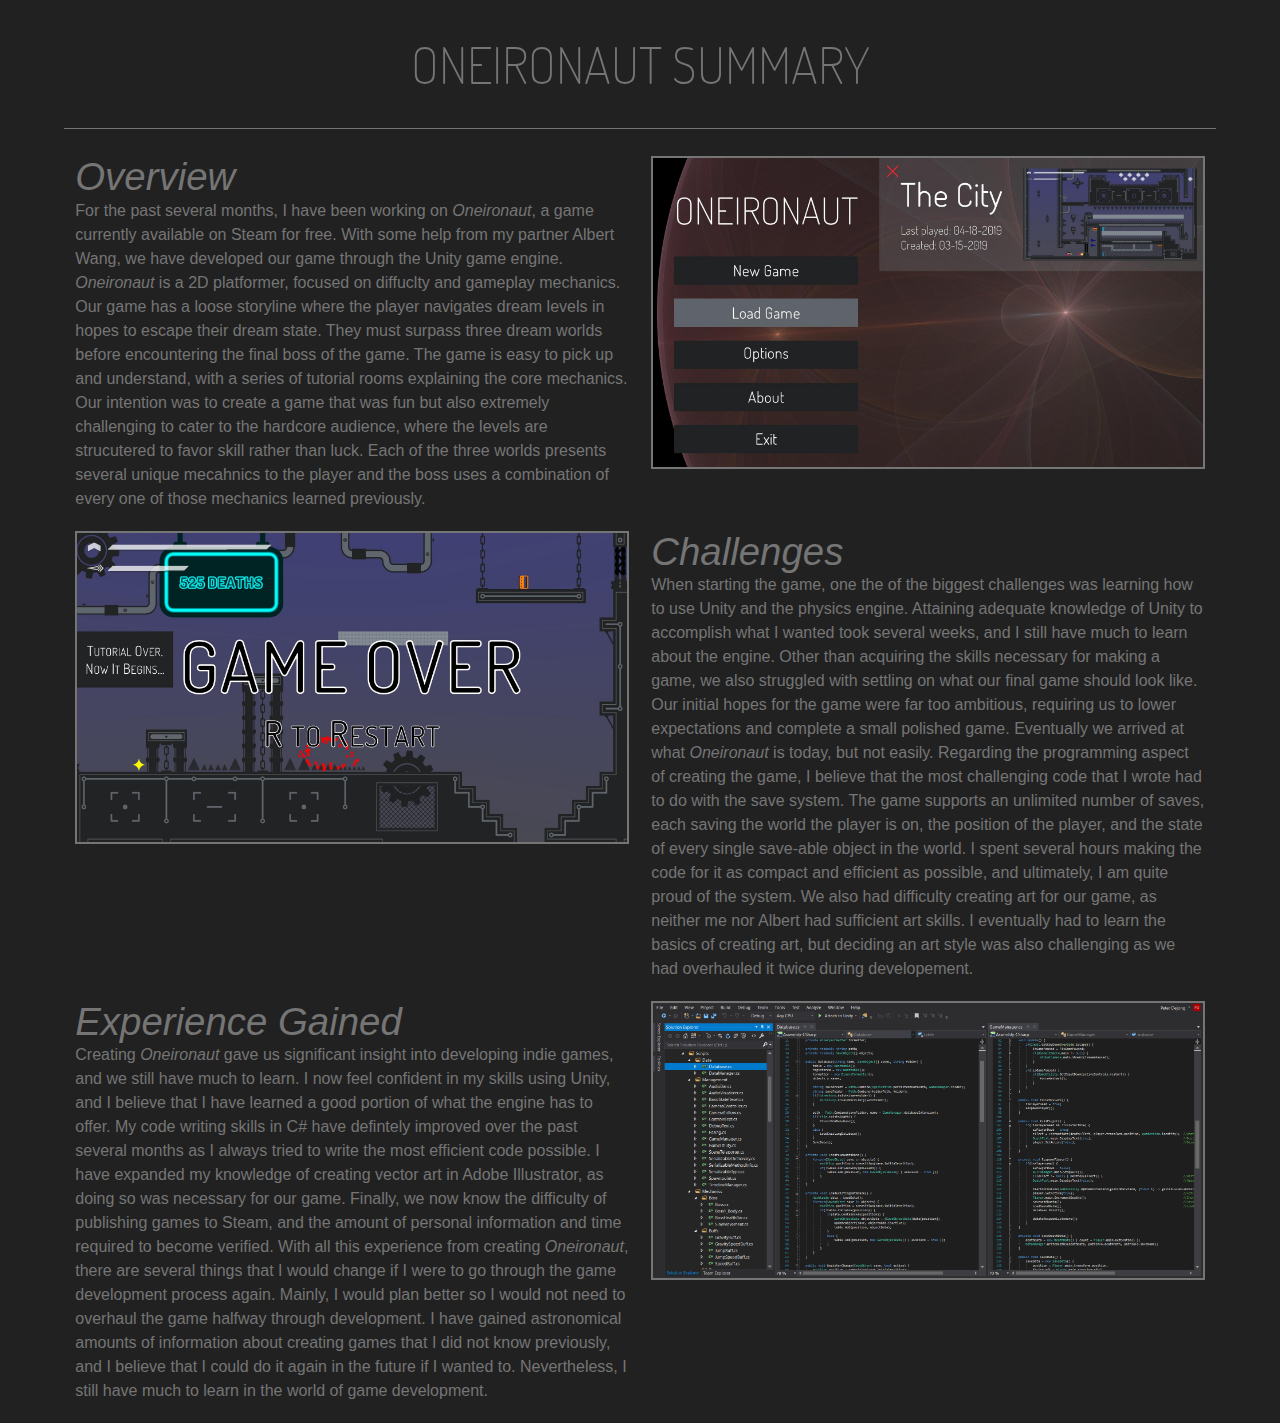
<file: oneironaut-summary/index.html>
<!DOCTYPE html>
<html>
	<head>
		<link href="https://fonts.googleapis.com/icon?family=Material+Icons" rel="stylesheet">
		<link type="text/css" rel="stylesheet" href="css/materialize.min.css"  media="screen,projection"/>
		<link type="text/css" rel="stylesheet" href="Stylesheet.css"/>
		<meta name="viewport" content="width=device-width, initial-scale=1.0"/>
		
		<title>INDCS Article Summary</title>
    </head>

    <body>
		<h1>ONEIRONAUT SUMMARY</h1>
		
		<div class="row">
			<div class="divider grey darken-1"></div>
		
			<div class="col s6">
				<h2>Overview</h2>
				<span>For the past several months, I have been working on <i>Oneironaut</i>, a game currently available on Steam for free. With some help from my partner Albert Wang, we have developed our game through the Unity game engine. <i>Oneironaut</i> is a 2D platformer, focused on diffuclty and gameplay mechanics. Our game has a loose storyline where the player navigates dream levels in hopes to escape their dream state. They must surpass three dream worlds before encountering the final boss of the game. The game is easy to pick up and understand, with a series of tutorial rooms explaining the core mechanics. Our intention was to create a game that was fun but also extremely challenging to cater to the hardcore audience, where the levels are strucutered to favor skill rather than luck. Each of the three worlds presents several unique mecahnics to the player and the boss uses a combination of every one of those mechanics learned previously.</span>
			</div>
			<div class="col s6">
				<img src="Screenshot_Menu.jpg"/>
			</div>
		</div>
		
		<div class="row">
			<div class="col s6">
				<img src="Screenshot_Game.jpg"/>
			</div>
			<div class="col s6">
				<h2>Challenges</h2>
				<span>When starting the game, one the of the biggest challenges was learning how to use Unity and the physics engine. Attaining adequate knowledge of Unity to accomplish what I wanted took several weeks, and I still have much to learn about the engine. Other than acquiring the skills necessary for making a game, we also struggled with settling on what our final game should look like. Our initial hopes for the game were far too ambitious, requiring us to lower expectations and complete a small polished game. Eventually we arrived at what <i>Oneironaut</i> is today, but not easily. Regarding the programming aspect of creating the game, I believe that the most challenging code that I wrote had to do with the save system. The game supports an unlimited number of saves, each saving the world the player is on, the position of the player, and the state of every single save-able object in the world. I spent several hours making the code for it as compact and efficient as possible, and ultimately, I am quite proud of the system. We also had difficulty creating art for our game, as neither me nor Albert had sufficient art skills. I eventually had to learn the basics of creating art, but deciding an art style was also challenging as we had overhauled it twice during developement.</span>
			</div>
		</div>
		
		<div class="row">
			<div class="col s6">
				<h2>Experience Gained</h2>
				<span>Creating <i>Oneironaut</i> gave us significant insight into developing indie games, and we still have much to learn. I now feel confident in my skills using Unity, and I believe that I have learned a good portion of what the engine has to offer. My code writing skills in C# have defintely improved over the past several months as I always tried to write the most efficient code possible. I have expanded my knowledge of creating vector art in Adobe Illustrator, as doing so was necessary for our game. Finally, we now know the difficulty of publishing games to Steam, and the amount of personal information and time required to become verified. With all this experience from creating <i>Oneironaut</i>, there are several things that I would change if I were to go through the game development process again. Mainly, I would plan better so I would not need to overhaul the game halfway through development. I have gained astronomical amounts of information about creating games that I did not know previously, and I believe that I could do it again in the future if I wanted to. Nevertheless, I still have much to learn in the world of game development.</span>
			</div>
			<div class="col s6">
				<img src="Screenshot_Code.jpg"/>
			</div>
		</div>
		
		<script type="text/javascript" src="js/materialize.min.js"></script>
    </body>
</html>
</file>
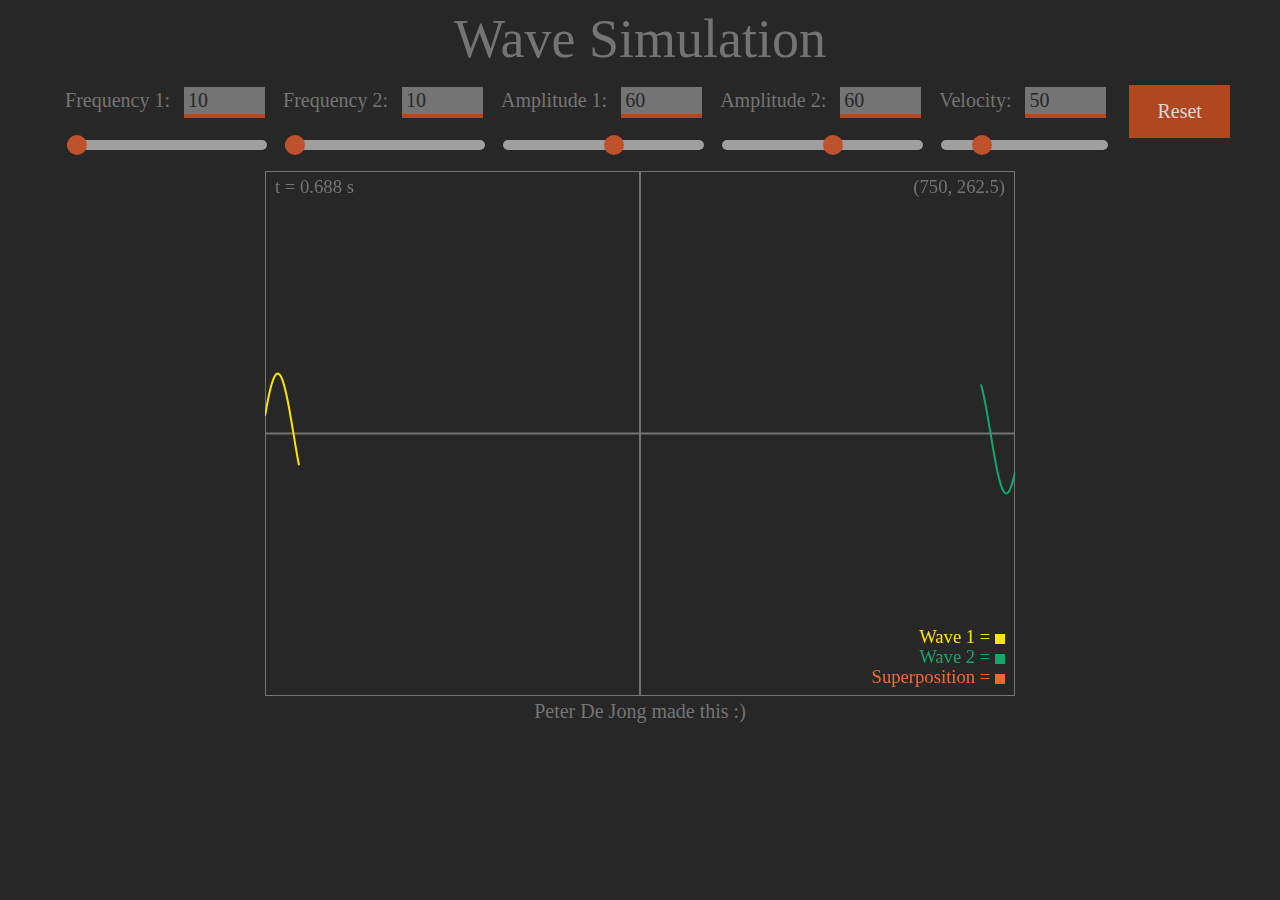
<file: wave-simulation/index.html>
<!DOCTYPE html>
<html>

<head>
    <title>Wave Simulation</title>
    <link rel="stylesheet" type="text/css" href="WaveDemoStylesheet.css"/>

    <script type="text/javascript">
        const color1 = "#FFE400", color2 = "#14A76C", color3 = "#FF652F";

        var frequency1, frequency2;
        var amplitude1, amplitude2;
        var offset1, offset2;
        var width, height;
        var previousTime = 0;
        var totalTime = 0;
        var animate = true;

        var ctx;

        function init() {
            ctx = document.getElementById("canvas").getContext("2d");

            previousTime = Date.now();
            window.requestAnimationFrame(draw);
        }

        function draw() {
            var now = Date.now();
            totalTime += (now - previousTime) / 1000;
            previousTime = now;

            width = ctx.canvas.width;
            height = ctx.canvas.height;

            ctx.clearRect(0, 0, width, height);
            showAxes();
            plotSine(document.getElementById("velocity").value * totalTime);

            if (animate) {
                window.requestAnimationFrame(draw);
            }
        }

        function plotSine(xOffset) {
            frequency1 = document.getElementById("slider1").value;
            frequency2 = document.getElementById("slider2").value;
            amplitude1 = document.getElementById("slider3").value;
            amplitude2 = document.getElementById("slider4").value;
            offset1 = xOffset;
            offset2 = -xOffset;
            ctx.lineWidth = 2;

            wave1();
            wave2();
            wave3();
        }

        function wave1() {
            var x = 0;
            ctx.beginPath();
            ctx.strokeStyle = color1;

            var end = Math.min(offset1, width);
            while (x < end) {
                var y = height / 2 + amplitude1 * Math.sin((x + offset1) / frequency1);
                ctx.lineTo(x, y);
                x++;
            }
            ctx.stroke();
        }

        function wave2() {
            var x = width;
            ctx.beginPath();
            ctx.strokeStyle = color2;

            var end = Math.max(width + offset2, 0);
            while (x > end) {
                var y = height / 2 + amplitude2 * Math.sin((x + offset2) / frequency2);
                ctx.lineTo(x, y);
                x--;
            }
            ctx.stroke();
        }

        function wave3() {
            var x = Math.max(width + offset2, 0);
            ctx.beginPath();
            ctx.strokeStyle = color3;

            var end = Math.min(offset1, width);
            while (x < end) {
                var y1 = height / 2 + amplitude1 * Math.sin((x + offset1) / frequency1);
                var y2 = height / 2 + amplitude2 * Math.sin((x + offset2) / frequency2);
                ctx.lineTo(x, y1 + y2 - (height / 2));
                x++;
            }
            ctx.stroke();
        }

        function showAxes() {
            ctx.fillStyle = "#747474";
            ctx.font = "100 14pt Segoe UI";

            ctx.textAlign = "start";
            ctx.fillText("t = " + totalTime.toFixed(3) + " s", 10, 22);
            ctx.textAlign = "end";
            ctx.fillText("(" + width + ", " + (height / 2) + ")", width - 10, 22);

            ctx.fillStyle = color1;
            ctx.fillRect(width - 20, height - 62, 10, 10);
            ctx.fillText("Wave 1 = ", width - 20, height - 53);

            ctx.fillStyle = color2;
            ctx.fillRect(width - 20, height - 42, 10, 10);
            ctx.fillText("Wave 2 = ", width - 20, height - 33);

            ctx.fillStyle = color3;
            ctx.fillRect(width - 20, height - 22, 10, 10);
            ctx.fillText("Superposition = ", width - 20, height - 13);

            //-------------------------------------------------------------------------//

            ctx.beginPath();
            ctx.strokeStyle = "#747474";

            ctx.moveTo(0, height / 2);
            ctx.lineTo(width, height / 2);

            ctx.moveTo(width / 2, 0);
            ctx.lineTo(width / 2, height);

            ctx.moveTo(0, 0);
            ctx.lineTo(0, height);
            ctx.lineTo(width, height);
            ctx.lineTo(width, 0);
            ctx.lineTo(0, 0);

            ctx.stroke();
        }

        function reset() {
            previousTime = Date.now();
            totalTime = 0;
            if (!animate) {
                animate = true;
                window.requestAnimationFrame(draw);
            }
        }

        function onClick(event) {
            if (isMouseClick(event)) {
                animate = !animate;
                if (animate) {
                    previousTime = Date.now();
                    window.requestAnimationFrame(draw);
                }
            }
        }

        function isMouseClick(evt) {
            evt = evt || window.event;
            if ("buttons" in evt) {
                return evt.buttons == 1;
            }
            var button = evt.which || evt.button;
            return button == 1;
        }
    </script>
</head>

<body onload="init()" style="background-color:#272727">
    <div style="width: 100%; text-align:center">
        <p style="font-size: 54px; margin: 8px 0px 0px 0px">Wave Simulation</p>

        <table style="display: inline" cellspacing="16">
            <tr>
                <td>
                    <label for="frequencyId1">Frequency 1:</label>
                    <input id="frequencyId1" type="number" min="10" max="100" value="10" oninput="slider1.value = this.value"
                           onchange="this.value = Math.min(Math.max(this.value, this.min), this.max)">
                </td>
                <td>
                    <label for="frequencyId2">Frequency 2:</label>
                    <input id="frequencyId2" type="number" min="10" max="100" value="10" oninput="slider2.value = this.value"
                           onchange="this.value = Math.min(Math.max(this.value, this.min), this.max)">
                </td>
                <td>
                    <label for="amplitudeId1">Amplitude 1:</label>
                    <input id="amplitudeId1" type="number" min="10" max="100" value="60" oninput="slider3.value = this.value"
                           onchange="this.value = Math.min(Math.max(this.value, this.min), this.max)">
                </td>
                <td>
                    <label for="amplitudeId2">Amplitude 2:</label>
                    <input id="amplitudeId2" type="number" min="10" max="100" value="60" oninput="slider4.value = this.value"
                           onchange="this.value = Math.min(Math.max(this.value, this.min), this.max)">
                </td>
                <td>
                    <label for="velocityId">Velocity:</label>
                    <input id="velocityId" type="number" min="10" max="200" value="50" oninput="velocity.value = this.value"
                           onchange="this.value = Math.min(Math.max(this.value, this.min), this.max)">
                </td>
            </tr>
            <tr>
                <td><input id="slider1" class="slider" type="range" min="10" max="100" value="10" oninput="frequencyId1.value = this.value"></td>
                <td><input id="slider2" class="slider" type="range" min="10" max="100" value="10" oninput="frequencyId2.value = this.value"></td>
                <td><input id="slider3" class="slider" type="range" min="10" max="100" value="60" oninput="amplitudeId1.value = this.value"></td>
                <td><input id="slider4" class="slider" type="range" min="10" max="100" value="60" oninput="amplitudeId2.value = this.value"></td>
                <td><input id="velocity" class="slider" type="range" min="10" max="200" value="50" oninput="velocityId.value = this.value"></td>
            </tr>
        </table>

        <input type="button" class="button" value="Reset" onclick="reset()">
    </div>

    <div style="width: 100%; text-align: center">
        <canvas id="canvas" width="750" height="525" onmousedown="onClick(event)" style="display: inline" />
    </div>
    <div style="width: 100%; text-align: center">
        <span style="font-size: 20px">Peter De Jong made this :)</span>
    </div>
</body>
</html>
</file>
<file: oneironaut-summary/Stylesheet.css>
@font-face {
  font-family: Dosis-ExtraLight;
  src: url(Dosis-ExtraLight.ttf);
}

* {
    color: #757575;
	font-weight: lighter;
}

body {
	background-color: #212121;
}

h1 {
	font-family: Dosis-ExtraLight;
	text-align: center;
	font-size: 4vw;
	font-weight: lighter;
	margin: 4vh 0;
}

h2 {
	font-style: italic;
	font-size: 3vw;
	font-weight: lighter;
	margin: 0;
}

span {
	font-size: 1.25vw;
}

img {
    max-width: 100%;
    max-height: 100%;
	border: 2px solid #757575;
}

.row {
	width: 90%;
}

.divider {
	margin-bottom: 3vh;
}
</file>
<file: wave-simulation/WaveDemoStylesheet.css>
* {
    font-family: 'Segoe UI' !important;
    font-weight: lighter;
    color: #747474;
}

.slider {
    -webkit-appearance: none;
    width: 100%;
    height: 10px;
    border-radius: 5px;
    background: #d3d3d3;
    outline: none;
    opacity: 0.7;
    -webkit-transition: .2s;
    transition: opacity .2s;
}

.slider:hover {
    opacity: 1;
}

.slider::-webkit-slider-thumb {
    -webkit-appearance: none;
    width: 20px;
    height: 20px;
    border-radius: 50%;
    background: #FF652F;
    cursor: pointer;
}

.button {
    background-color: #B24620;
    border: none;
    color: #D9D9D9;
    font-size: 20px;
    padding: 15px 28px;
    text-align: center;
    text-decoration: none;
    display: inline-block;
    margin: 4px 2px;
    cursor: pointer;
}

input[type=number] {
    border: none;
    padding: 2px 4px 2px 4px;
    margin: 0px 0px 0px 10px;
    color: #272727;
    font-size: 20px;
    border-bottom: 4px solid #B24620;
    background-color: #747474;
}

label {
    font-size: 20px;
}
</file>
